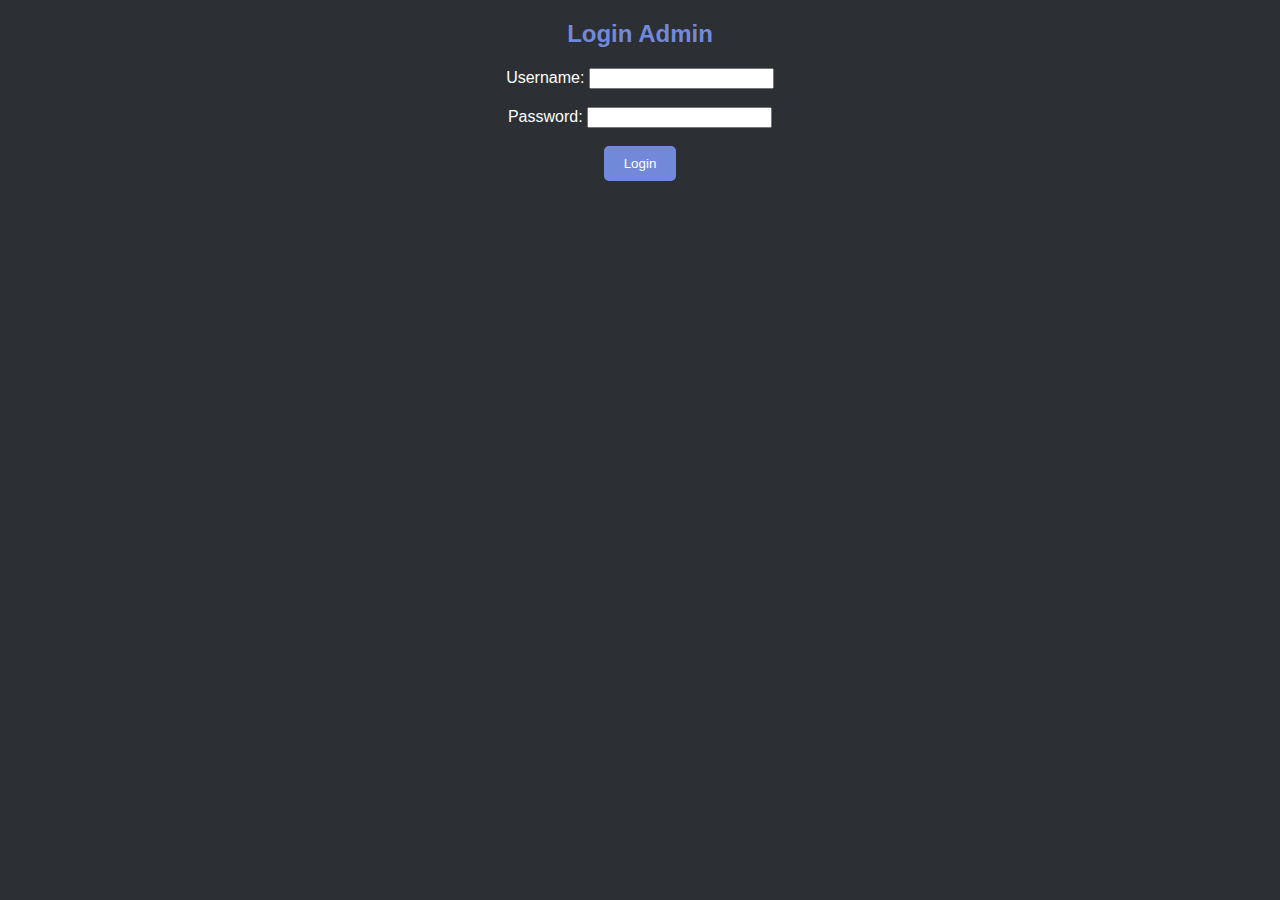
<file: admin.html>
<!DOCTYPE html>
<html lang="id">

<head>
    <title>Admin Dashboard</title>
    <style>
        body {
            font-family: Arial, sans-serif;
            background-color: #2c2f33;
            color: white;
            text-align: center;
        }

        h2 {
            color: #7289da;
        }

        table {
            margin: 20px auto;
            border-collapse: collapse;
            width: 90%;
        }

        th, td {
            padding: 10px;
            border: 1px solid #7289da;
            text-align: center;
        }

        th {
            background-color: #23272a;
        }

        #dashboard {
            display: none; /* Dashboard tersembunyi sebelum login */
        }

        button {
            padding: 10px 20px;
            background-color: #7289da;
            color: white;
            border: none;
            border-radius: 5px;
            cursor: pointer;
        }

        button:hover {
            background-color: #5865f2;
        }
    </style>
</head>

<body>

    <!-- Form Login Admin -->
    <h2>Login Admin</h2>
    <form id="adminForm">
        <label>Username: <input type="text" id="username" required></label><br><br>
        <label>Password: <input type="password" id="password" required></label><br><br>
        <button type="submit">Login</button>
    </form>

    <!-- Dashboard Admin -->
    <div id="dashboard">
        <h2>Daftar Pesanan</h2>
        <table>
            <thead>
                <tr>
                    <th>Nama</th>
                    <th>Nomor HP</th>
                    <th>Paket</th>
                    <th>Status</th>
                </tr>
            </thead>
            <tbody id="orderList">
                <!-- Data pesanan akan muncul di sini -->
            </tbody>
        </table>
    </div>

    <!-- Link ke admin.js -->
    <script src="admin.js"></script>

</body>

</html>
</file>
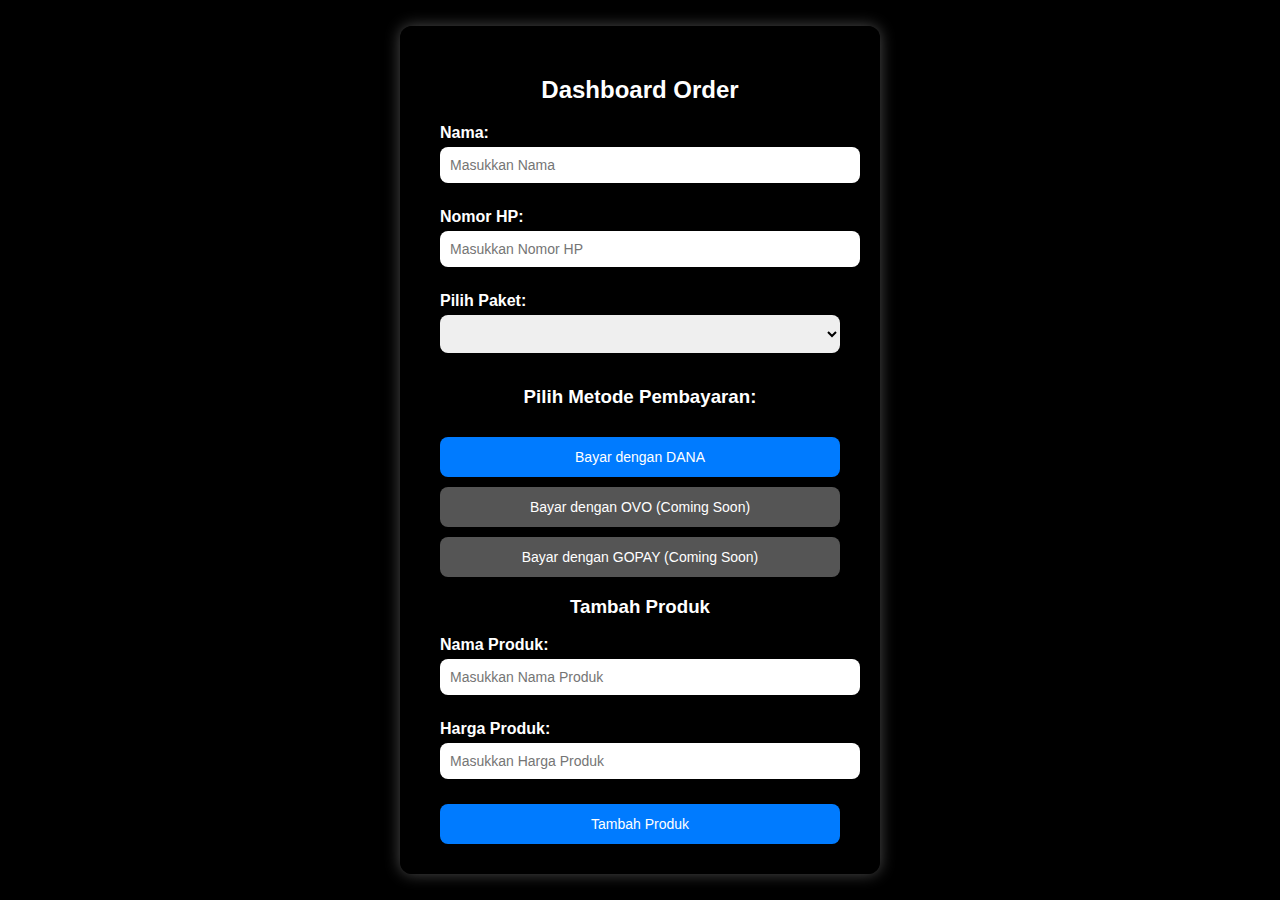
<file: dashboard.html>
<!DOCTYPE html>
<html lang="id">
<head>
    <meta charset="UTF-8">
    <title>Dashboard Order</title>
    <link rel="stylesheet" href="style.css">
    <script src="database.js"></script>
    <script src="admin.js"></script>
</head>
<body>
    <div class="container">
        <h2>Dashboard Order</h2>

        <label for="nama">Nama:</label>
        <input type="text" id="nama" placeholder="Masukkan Nama" required>

        <label for="nomor">Nomor HP:</label>
        <input type="text" id="nomor" placeholder="Masukkan Nomor HP" required>

        <label for="paket">Pilih Paket:</label>
        <select id="paket"></select>

        <h3>Pilih Metode Pembayaran:</h3>
        <button onclick="bayarDANA()">Bayar dengan DANA</button>
        <button disabled>Bayar dengan OVO (Coming Soon)</button>
        <button disabled>Bayar dengan GOPAY (Coming Soon)</button>

        <p><a href="admin-dashboard.html" id="adminLink" style="display:none;">Login Admin</a></p>

        <h3>Tambah Produk</h3>
        <label for="produkNama">Nama Produk:</label>
        <input type="text" id="produkNama" placeholder="Masukkan Nama Produk" required>
        
        <label for="produkHarga">Harga Produk:</label>
        <input type="number" id="produkHarga" placeholder="Masukkan Harga Produk" required>
        
        <button onclick="tambahProduk()">Tambah Produk</button>
    </div>

    <script>
        document.addEventListener('DOMContentLoaded', function () {
            const paketDropdown = document.getElementById('paket');
            const paketList = getPackages();

            paketList.forEach(paket => {
                const option = document.createElement('option');
                option.value = JSON.stringify(paket);
                option.textContent = `${paket.name} - Rp ${paket.price.toLocaleString()}`;
                paketDropdown.appendChild(option);
            });

            const params = new URLSearchParams(window.location.search);
            if (params.get('admin') === 'true') {
                document.getElementById('adminLink').style.display = 'block';
            }
        });

        function tambahProduk() {
            const produkNama = document.getElementById('produkNama').value;
            const produkHarga = document.getElementById('produkHarga').value;

            if (!produkNama || !produkHarga) {
                alert('Harap isi nama dan harga produk!');
                return;
            }

            const produkBaru = { name: produkNama, price: parseFloat(produkHarga) };
            saveProduct(produkBaru);
            alert(`Produk ${produkNama} berhasil ditambahkan!`);
            document.getElementById('produkNama').value = '';
            document.getElementById('produkHarga').value = '';
        }

        function bayarDANA() {
            const nama = document.getElementById('nama').value;
            const nomor = document.getElementById('nomor').value;
            const paketData = JSON.parse(document.getElementById('paket').value);

            if (!nama || !nomor) {
                alert('Harap isi nama dan nomor HP!');
                return;
            }

            const pesan = `Bang AC order jadi ${paketData.name}, Nama: ${nama}, No: ${nomor}`;
            window.open(`https://wa.me/6285520790814?text=${encodeURIComponent(pesan)}`, '_blank');

            const jumlahPembayaran = paketData.price;
            const nomorDANA = '085520790814';
            const linkDANA = `https://link.dana.id/qr/2z0b4d90?amount=${jumlahPembayaran}&phone=${nomorDANA}`;

            window.open(linkDANA, '_blank');
            alert(`Anda akan diarahkan ke aplikasi DANA untuk membayar Rp ${jumlahPembayaran.toLocaleString()}.`);
        }
    </script>
</body>
</html>
</file>
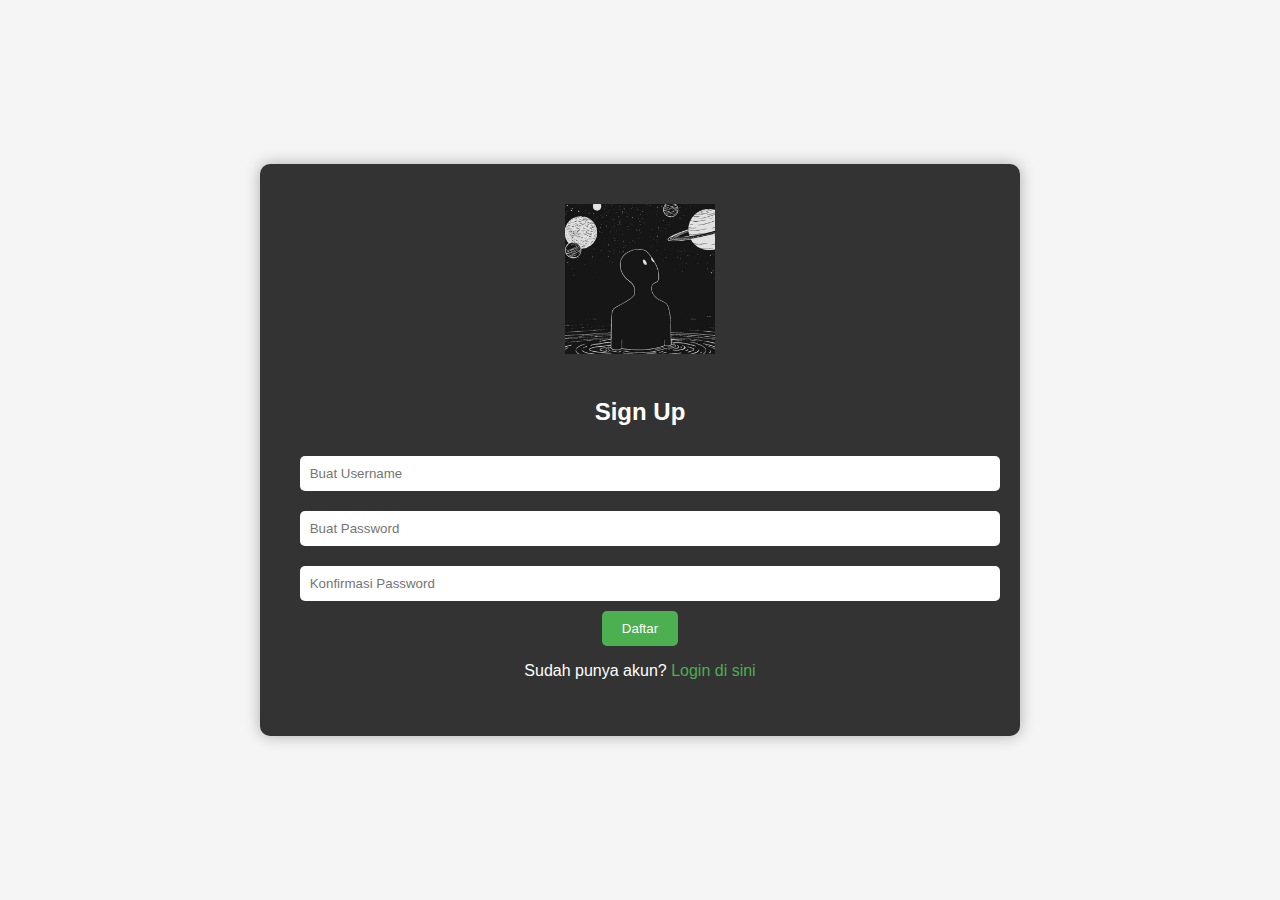
<file: signup.html>
<!DOCTYPE html>
<html lang="id">

<head>
    <meta charset="UTF-8">
    <title>Sign Up - Dashboard</title>
    <style>
        body {
            font-family: Arial, sans-serif;
            background-color: #f5f5f5;
            display: flex;
            justify-content: center;
            align-items: center;
            height: 100vh;
            margin: 0;
        }

        .container {
            background-color: #333;
            color: white;
            padding: 40px;
            border-radius: 10px;
            box-shadow: 0 0 15px rgba(0, 0, 0, 0.3);
            text-align: center;
        }

        .logo img {
            width: 150px;
            margin-bottom: 20px;
        }

        input {
            width: 100%;
            padding: 10px;
            margin: 10px 0;
            border: none;
            border-radius: 5px;
        }

        .btn {
            background-color: #4CAF50;
            color: white;
            padding: 10px 20px;
            border: none;
            border-radius: 5px;
            cursor: pointer;
        }

        a {
            color: #4CAF50;
            text-decoration: none;
        }
    </style>
</head>

<body>
    <div class="container">
        <div class="logo">
            <img src="img/logo.webp" alt="Logo">
        </div>
        <h2>Sign Up</h2>
        <form action="index.html" method="GET">
            <input type="text" name="username" placeholder="Buat Username" required>
            <input type="password" name="password" placeholder="Buat Password" required>
            <input type="password" name="confirm_password" placeholder="Konfirmasi Password" required>
            <button type="submit" class="btn">Daftar</button>
        </form>
        <p>Sudah punya akun? <a href="index.html">Login di sini</a></p>
    </div>
</body>

</html>
</file>
<file: style.css>
/* style.css */

body {
    font-family: Arial, sans-serif;
    background: #000;
    color: #fff;
    margin: 0;
    padding: 0;
    display: flex;
    justify-content: center;
    align-items: center;
    height: 100vh;
    box-sizing: border-box;
}

.container {
    text-align: center;
    background: rgba(0, 0, 0, 0.8);
    border-radius: 12px;
    padding: 30px 40px;
    box-shadow: 0 0 15px rgba(255, 255, 255, 0.3);
    max-width: 400px;
    width: 100%;
}

.logo img {
    max-width: 120px;
    margin-bottom: 20px;
}

h2 {
    margin-bottom: 20px;
}

label {
    display: block;
    text-align: left;
    margin: 10px 0 5px;
    font-weight: bold;
}

input, select {
    width: 100%;
    padding: 10px;
    margin-bottom: 15px;
    border: none;
    border-radius: 8px;
    font-size: 14px;
}

button {
    width: 100%;
    padding: 12px;
    margin-top: 10px;
    border: none;
    border-radius: 8px;
    cursor: pointer;
    font-size: 14px;
    background-color: #007BFF;
    color: white;
    transition: background 0.3s;
}

button:disabled {
    background-color: #555;
    cursor: not-allowed;
}

button:hover:not(:disabled) {
    background-color: #0056b3;
}

.admin-link {
    margin-top: 20px;
}

.admin-link a {
    color: #4CAF50;
    text-decoration: none;
    font-weight: bold;
}

.admin-link a:hover {
    text-decoration: underline;
}
</file>
